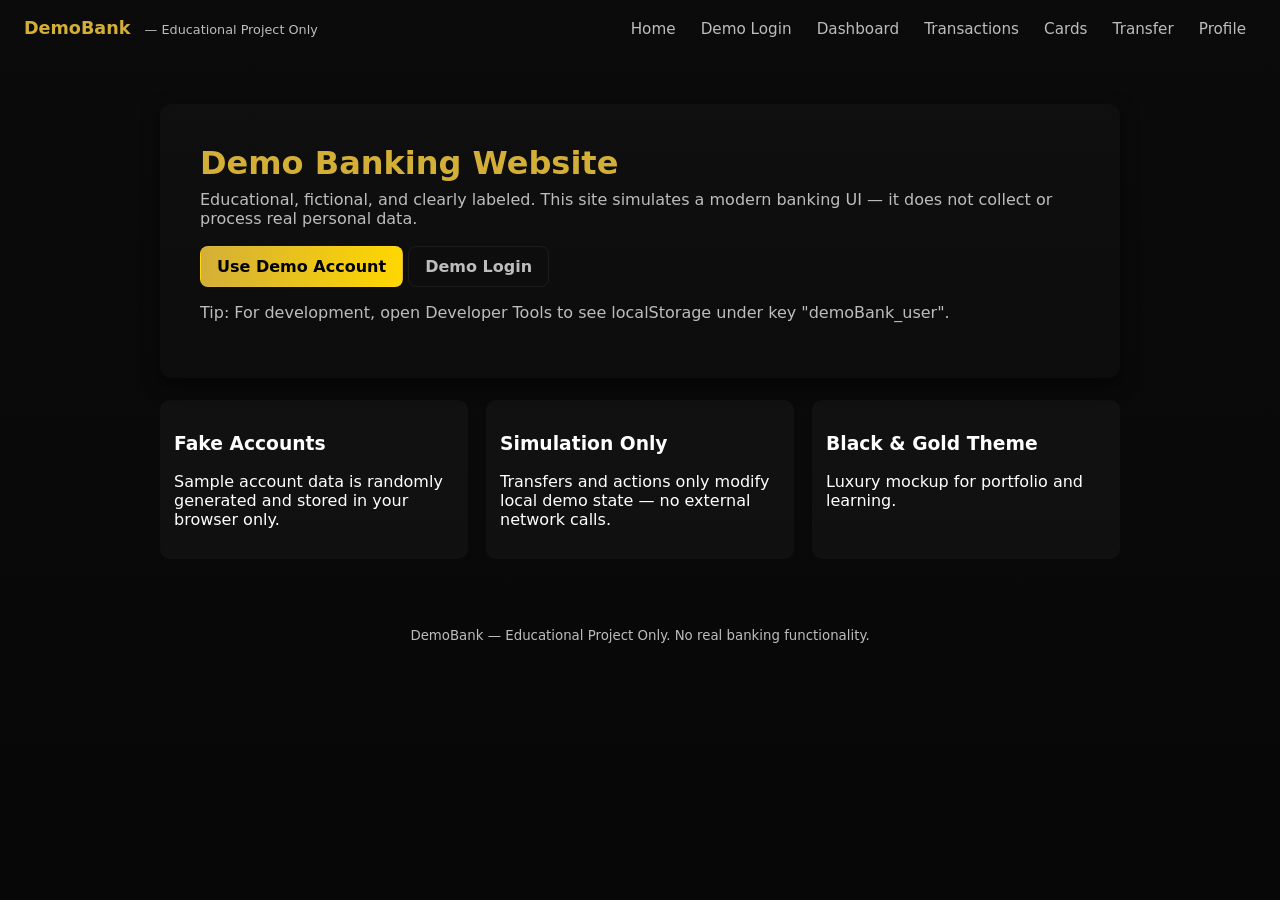
<file: banking website/index.html>
<!doctype html>
<html lang="en">
<head>
  <meta charset="utf-8" />
  <meta name="viewport" content="width=device-width,initial-scale=1" />
  <title>Demo Banking Website — Home</title>
  <link rel="stylesheet" href="style.css">
</head>
<body>
  <header class="site-header">
    <div class="brand">DemoBank <span class="sub">— Educational Project Only</span></div>
    <nav>
      <a href="index.html">Home</a>
      <a href="login.html">Demo Login</a>
      <a href="dashboard.html">Dashboard</a>
      <a href="transactions.html">Transactions</a>
      <a href="cards.html">Cards</a>
      <a href="transfer.html">Transfer</a>
      <a href="profile.html">Profile</a>
    </nav>
  </header>

  <main class="container">
    <section class="hero">
      <h1>Demo Banking Website</h1>
      <p class="lead">Educational, fictional, and clearly labeled. This site simulates a modern banking UI — it does not collect or process real personal data.</p>
      <div class="actions">
        <a class="btn primary" id="use-demo" href="dashboard.html">Use Demo Account</a>
        <a class="btn outline" href="login.html">Demo Login</a>
      </div>
      <p class="note">Tip: For development, open Developer Tools to see localStorage under key "demoBank_user".</p>
    </section>

    <section class="features">
      <article>
        <h3>Fake Accounts</h3>
        <p>Sample account data is randomly generated and stored in your browser only.</p>
      </article>
      <article>
        <h3>Simulation Only</h3>
        <p>Transfers and actions only modify local demo state — no external network calls.</p>
      </article>
      <article>
        <h3>Black & Gold Theme</h3>
        <p>Luxury mockup for portfolio and learning.</p>
      </article>
    </section>
  </main>

  <footer class="site-footer">
    <small>DemoBank — Educational Project Only. No real banking functionality.</small>
  </footer>

  <script src="script.js"></script>
  <script>
    // Ensure demo data is generated before navigating to dashboard.
    document.getElementById('use-demo').addEventListener('click', (e) => {
      e.preventDefault();
      generateDemoData('DemoUser');
      window.location.href = 'dashboard.html';
    });
  </script>
</body>
</html>
</file>
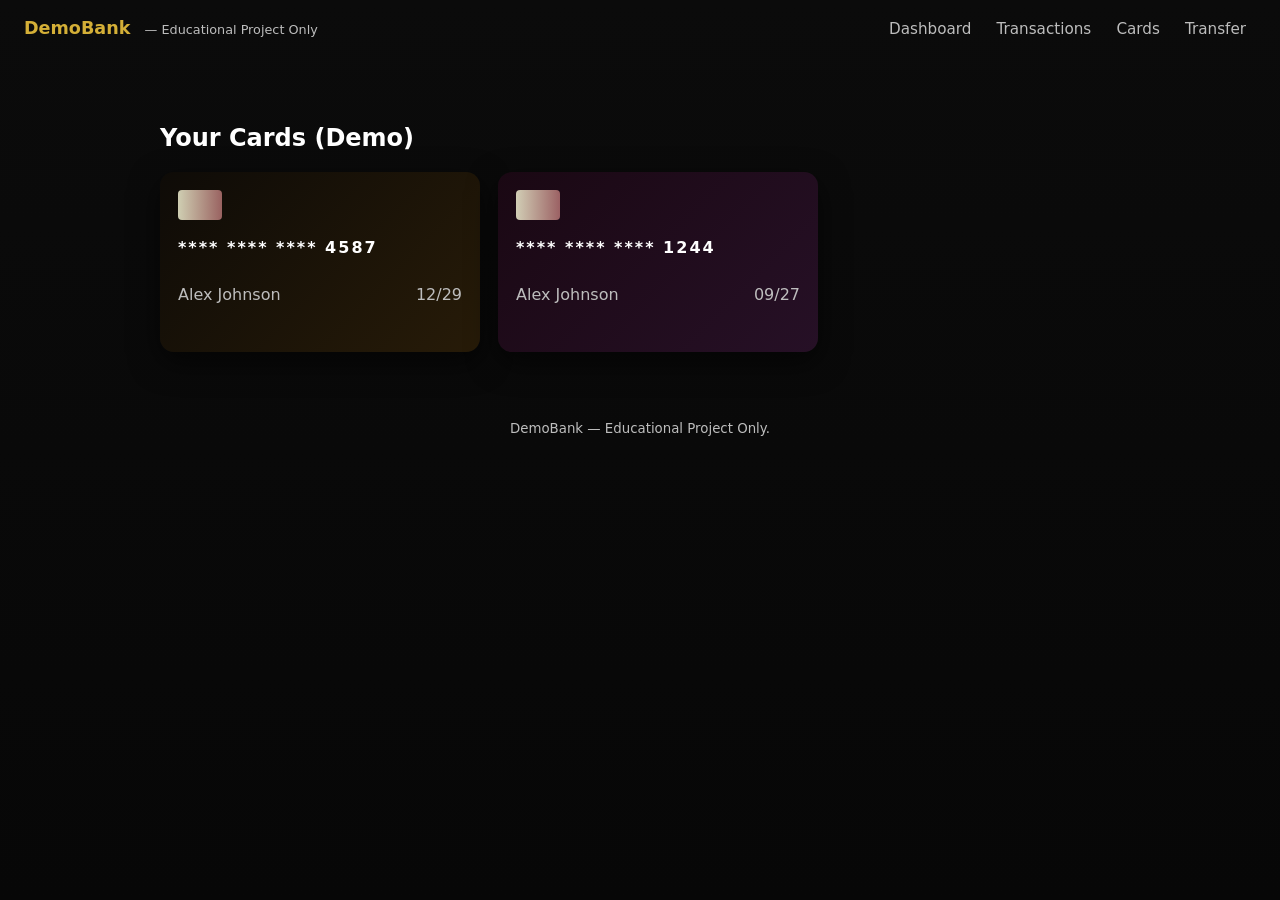
<file: banking website/cards.html>
<!doctype html>
<html lang="en">
<head>
  <meta charset="utf-8" />
  <meta name="viewport" content="width=device-width,initial-scale=1" />
  <title>Demo Banking Website — Cards</title>
  <link rel="stylesheet" href="style.css">
</head>
<body>
  <header class="site-header">
    <div class="brand">DemoBank <span class="sub">— Educational Project Only</span></div>
    <nav>
      <a href="dashboard.html">Dashboard</a>
      <a href="transactions.html">Transactions</a>
      <a href="cards.html">Cards</a>
      <a href="transfer.html">Transfer</a>
    </nav>
  </header>

  <main class="container">
    <h2>Your Cards (Demo)</h2>

    <div class="cards-grid">
      <article class="card-card">
        <div class="chip"></div>
        <div class="card-number">****  ****  ****  4587</div>
        <div class="card-footer">
          <div>Alex Johnson</div>
          <div>12/29</div>
        </div>
      </article>

      <article class="card-card alt">
        <div class="chip"></div>
        <div class="card-number">****  ****  ****  1244</div>
        <div class="card-footer">
          <div>Alex Johnson</div>
          <div>09/27</div>
        </div>
      </article>
    </div>
  </main>

  <footer class="site-footer">
    <small>DemoBank — Educational Project Only.</small>
  </footer>
</body>
</html>
</file>
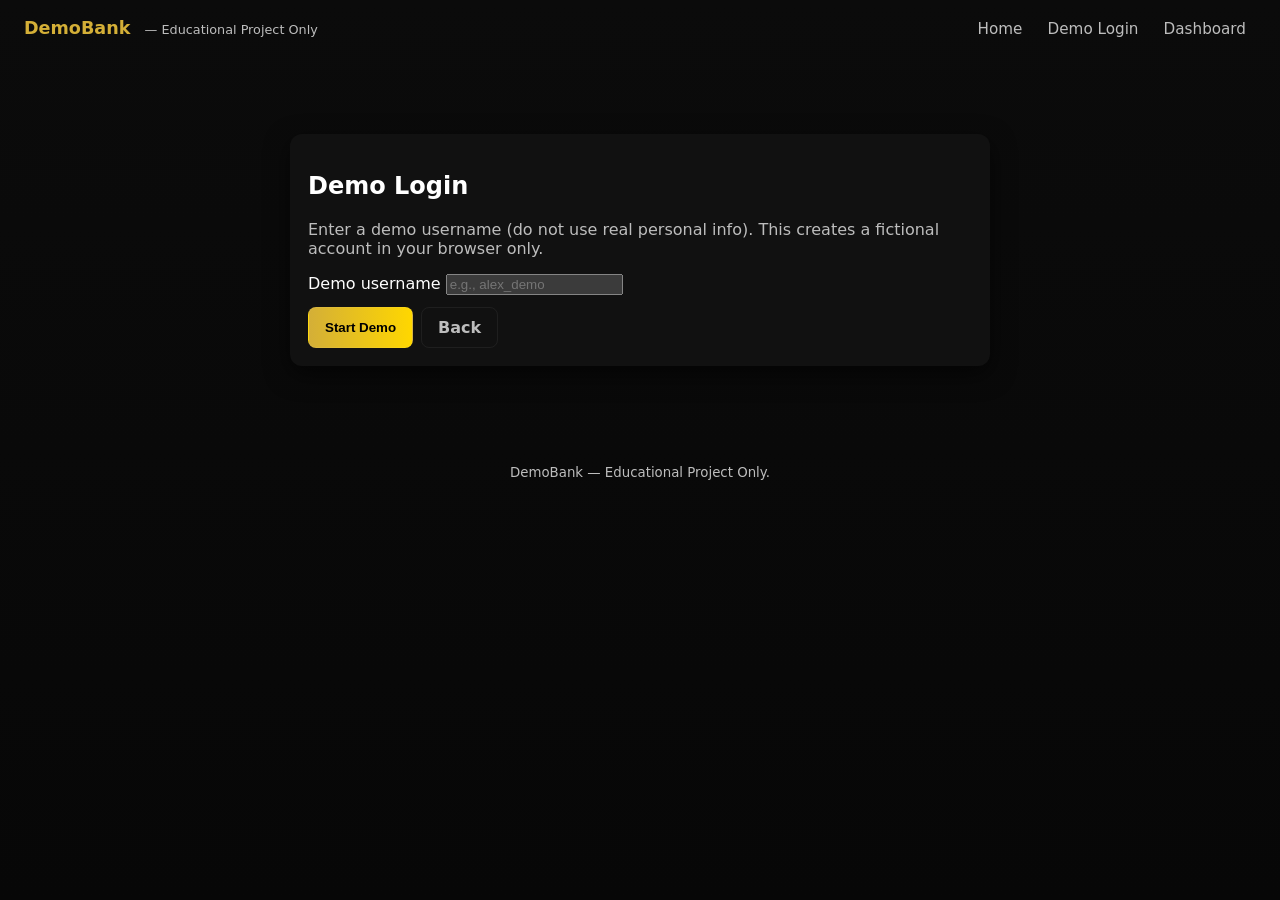
<file: banking website/dashboard.html>
<!doctype html>
<html lang="en">
<head>
  <meta charset="utf-8" />
  <meta name="viewport" content="width=device-width,initial-scale=1" />
  <title>Demo Banking Website — Demo Login</title>
  <link rel="stylesheet" href="style.css">
</head>
<body>
  <header class="site-header">
    <div class="brand">DemoBank <span class="sub">— Educational Project Only</span></div>
    <nav>
      <a href="index.html">Home</a>
      <a href="login.html">Demo Login</a>
      <a href="dashboard.html">Dashboard</a>
    </nav>
  </header>

  <main class="container">
    <section class="card center-card">
      <h2>Demo Login</h2>
      <p class="muted">Enter a demo username (do not use real personal info). This creates a fictional account in your browser only.</p>

      <form id="loginForm">
        <label for="username">Demo username</label>
        <input id="username" name="username" placeholder="e.g., alex_demo" required>
        <div class="form-row">
          <button type="submit" class="btn primary">Start Demo</button>
          <a class="btn outline" href="index.html">Back</a>
        </div>
      </form>
    </section>
  </main>

  <footer class="site-footer">
    <small>DemoBank — Educational Project Only.</small>
  </footer>

  <script src="script.js"></script>
  <script>
    document.getElementById('loginForm').addEventListener('submit', (e) => {
      e.preventDefault();
      const u = document.getElementById('username').value.trim() || 'DemoUser';
      generateDemoData(u);
      window.location.href = 'dashboard.html';
    });
  </script>
</body>
</html>
</file>
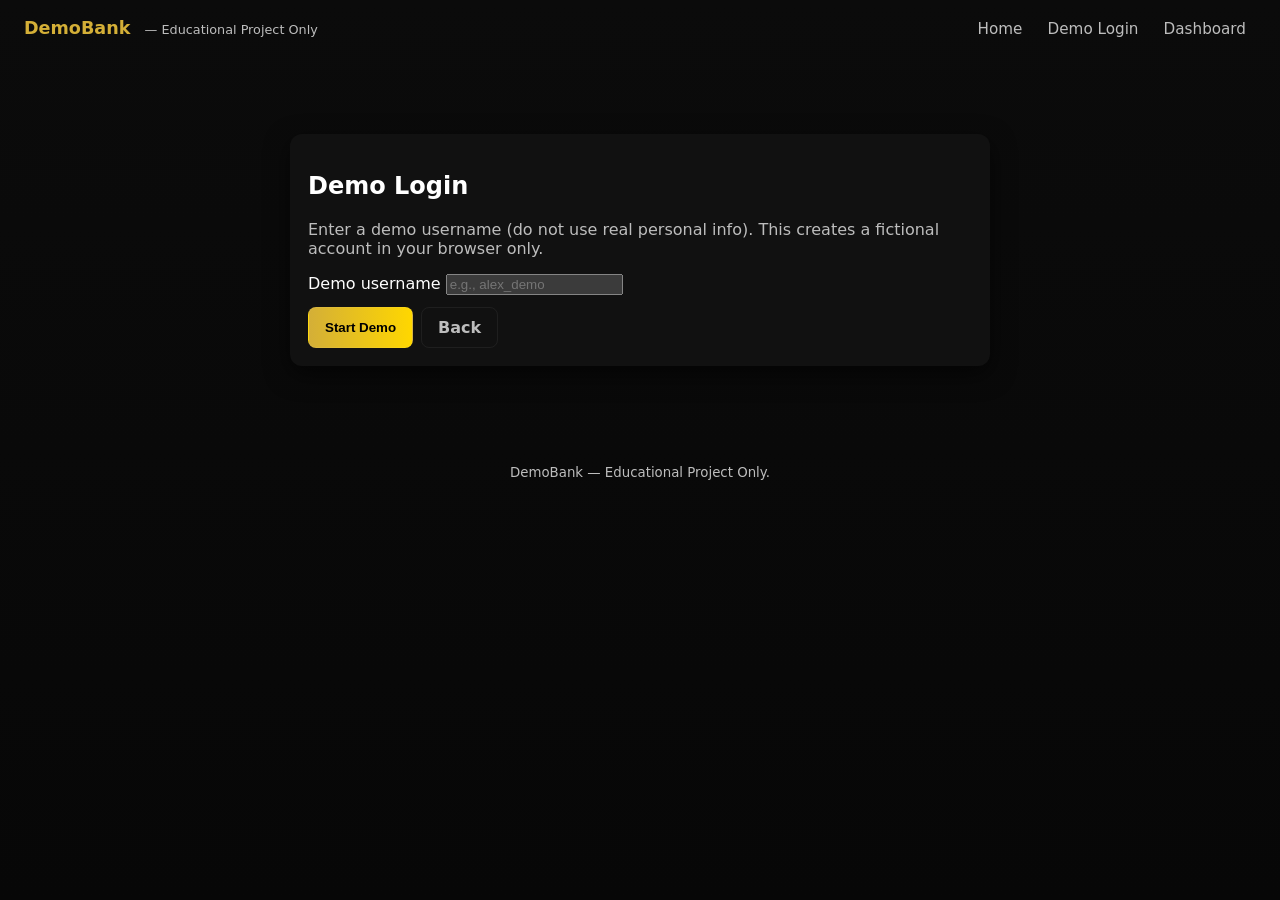
<file: banking website/login.html>
<!doctype html>
<html lang="en">
<head>
  <meta charset="utf-8" />
  <meta name="viewport" content="width=device-width,initial-scale=1" />
  <title>Demo Banking Website — Demo Login</title>
  <link rel="stylesheet" href="style.css">
</head>
<body>
  <header class="site-header">
    <div class="brand">DemoBank <span class="sub">— Educational Project Only</span></div>
    <nav>
      <a href="index.html">Home</a>
      <a href="login.html">Demo Login</a>
      <a href="dashboard.html">Dashboard</a>
    </nav>
  </header>

  <main class="container">
    <section class="card center-card">
      <h2>Demo Login</h2>
      <p class="muted">Enter a demo username (do not use real personal info). This creates a fictional account in your browser only.</p>

      <form id="loginForm">
        <label for="username">Demo username</label>
        <input id="username" name="username" placeholder="e.g., alex_demo" required>
        <div class="form-row">
          <button type="submit" class="btn primary">Start Demo</button>
          <a class="btn outline" href="index.html">Back</a>
        </div>
      </form>
    </section>
  </main>

  <footer class="site-footer">
    <small>DemoBank — Educational Project Only.</small>
  </footer>
  <script src="script.js"></script>
  <script>
    document.getElementById('loginForm').addEventListener('submit', (e) => {
      e.preventDefault();
      const u = document.getElementById('username').value.trim() || 'DemoUser';
      generateDemoData(u);
      window.location.href = 'dashboard.html';
    });
  </script>
</body>
</html>
</file>
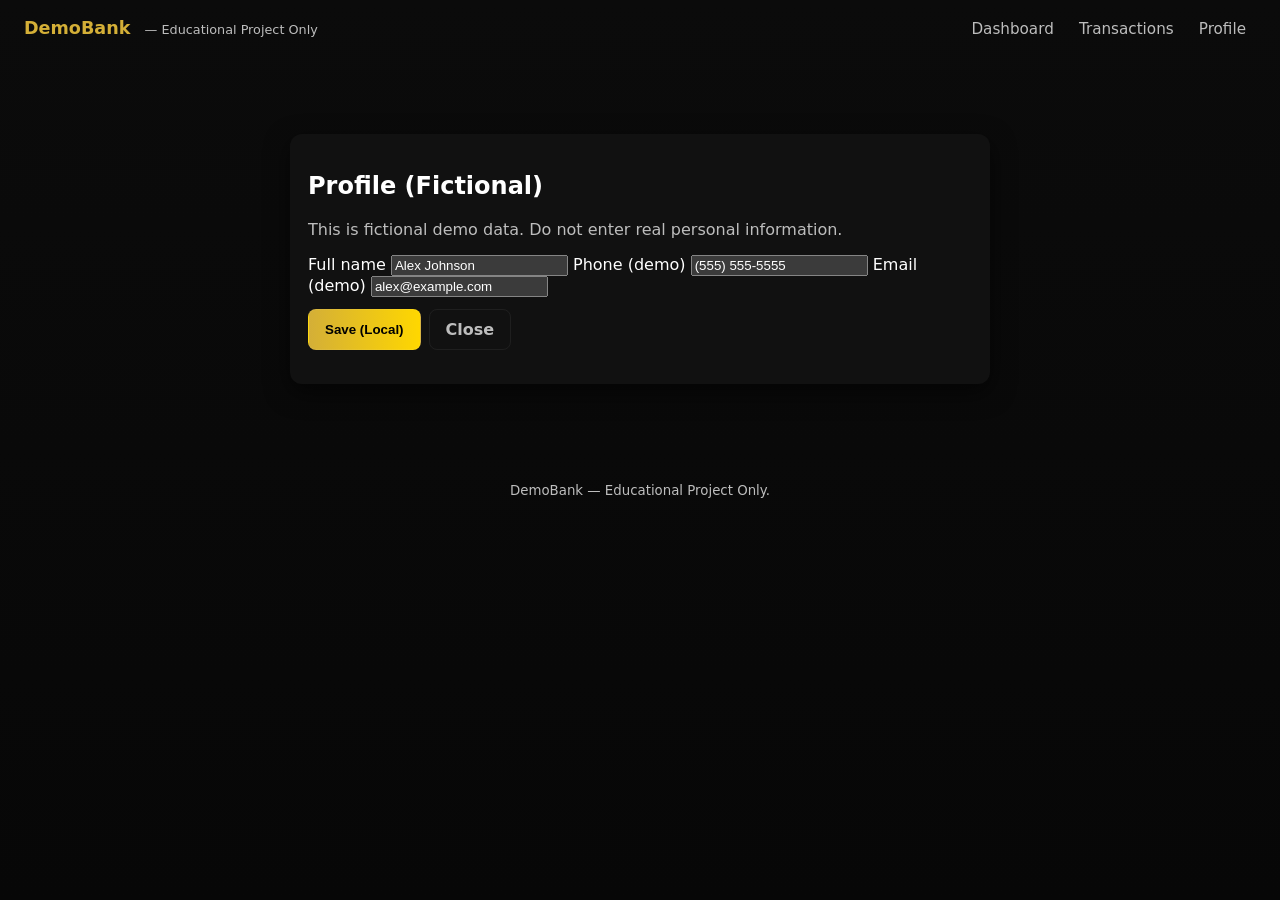
<file: banking website/profile.html>
<!doctype html>
<html lang="en">
<head>
  <meta charset="utf-8" />
  <meta name="viewport" content="width=device-width,initial-scale=1" />
  <title>Demo Banking Website — Profile</title>
  <link rel="stylesheet" href="style.css">
</head>
<body>
  <header class="site-header">
    <div class="brand">DemoBank <span class="sub">— Educational Project Only</span></div>
    <nav>
      <a href="dashboard.html">Dashboard</a>
      <a href="transactions.html">Transactions</a>
      <a href="profile.html">Profile</a>
    </nav>
  </header>

  <main class="container">
    <section class="card center-card">
      <h2>Profile (Fictional)</h2>
      <p class="muted">This is fictional demo data. Do not enter real personal information.</p>

      <form id="profileForm">
        <label for="fullname">Full name</label>
        <input id="fullname" placeholder="Alex Johnson">

        <label for="phone">Phone (demo)</label>
        <input id="phone" placeholder="(555) 555-5555">

        <label for="email">Email (demo)</label>
        <input id="email" placeholder="alex@example.com">

        <div class="form-row">
          <button type="submit" class="btn primary">Save (Local)</button>
          <a class="btn outline" href="dashboard.html">Close</a>
        </div>
      </form>

      <p id="profileMsg" class="muted"></p>
    </section>
  </main>

  <footer class="site-footer">
    <small>DemoBank — Educational Project Only.</small>
  </footer>

  <script src="script.js"></script>
  <script>
    loadProfilePage();
    document.getElementById('profileForm').addEventListener('submit', (e) => {
      e.preventDefault();
      const name = document.getElementById('fullname').value.trim();
      const phone = document.getElementById('phone').value.trim();
      const email = document.getElementById('email').value.trim();
      saveProfile({name, phone, email});
      const m = document.getElementById('profileMsg');
      m.textContent = 'Saved to demo profile (local only).';
      m.style.color = '#ffd700';
    });
  </script>
</body>
</html>
</file>
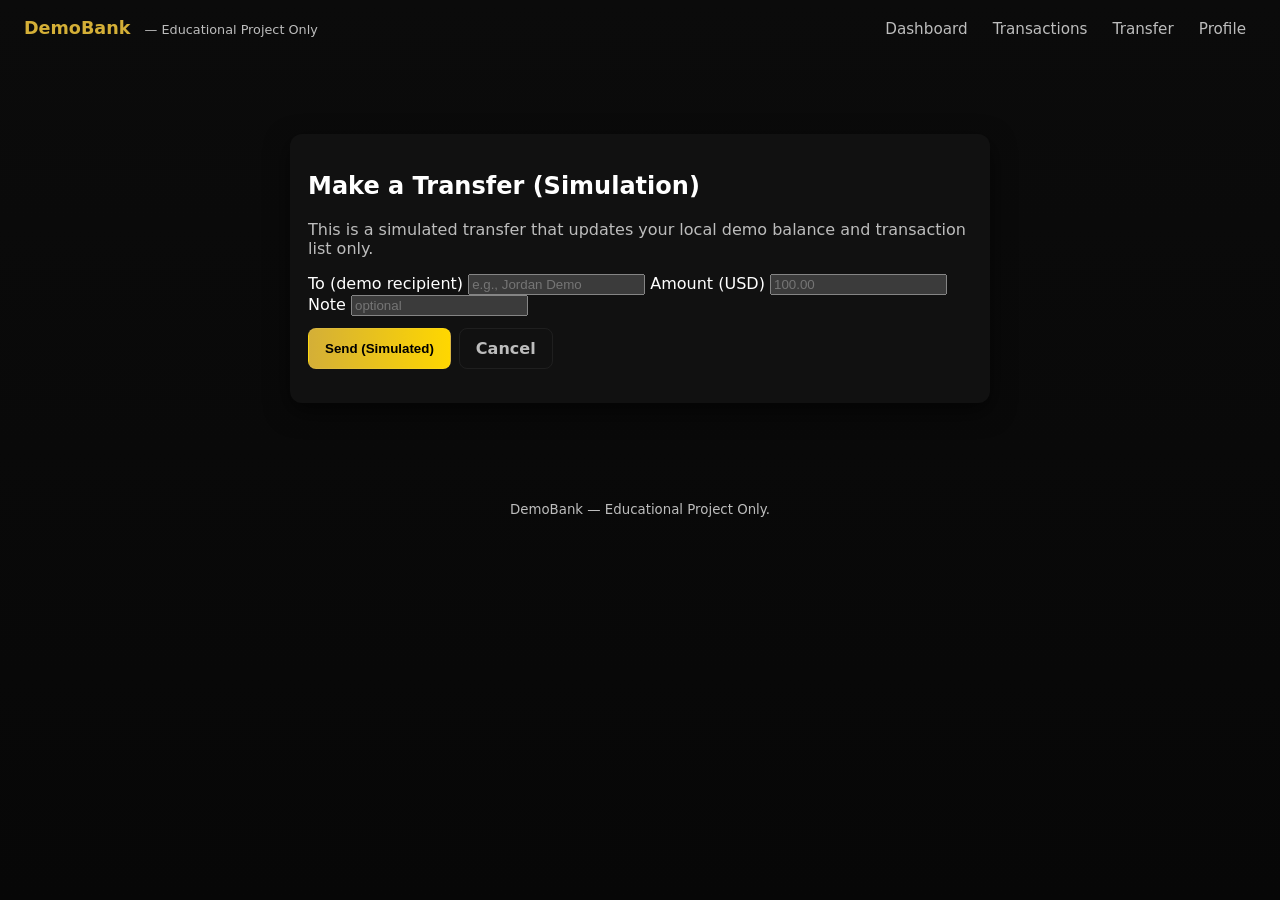
<file: banking website/transfer.html>
<!doctype html>
<html lang="en">
<head>
  <meta charset="utf-8" />
  <meta name="viewport" content="width=device-width,initial-scale=1" />
  <title>Demo Banking Website — Transfer (Simulation)</title>
  <link rel="stylesheet" href="style.css">
</head>
<body>
  <header class="site-header">
    <div class="brand">DemoBank <span class="sub">— Educational Project Only</span></div>
    <nav>
      <a href="dashboard.html">Dashboard</a>
      <a href="transactions.html">Transactions</a>
      <a href="transfer.html">Transfer</a>
      <a href="profile.html">Profile</a>
    </nav>
  </header>

  <main class="container">
    <section class="card center-card">
      <h2>Make a Transfer (Simulation)</h2>
      <p class="muted">This is a simulated transfer that updates your local demo balance and transaction list only.</p>

      <form id="transferForm">
        <label for="to">To (demo recipient)</label>
        <input id="to" placeholder="e.g., Jordan Demo" required>

        <label for="amount">Amount (USD)</label>
        <input id="amount" type="number" step="0.01" min="0.01" placeholder="100.00" required>

        <label for="note">Note</label>
        <input id="note" placeholder="optional">

        <div class="form-row">
          <button type="submit" class="btn primary">Send (Simulated)</button>
          <a class="btn outline" href="dashboard.html">Cancel</a>
        </div>
      </form>

      <p id="transferResult" class="muted"></p>
    </section>
  </main>

  <footer class="site-footer">
    <small>DemoBank — Educational Project Only.</small>
  </footer>

  <script src="script.js"></script>
  <script>
    document.getElementById('transferForm').addEventListener('submit', (e) => {
      e.preventDefault();
      const to = document.getElementById('to').value.trim() || 'Demo Recipient';
      const amount = parseFloat(document.getElementById('amount').value) || 0;
      const note = document.getElementById('note').value.trim();
      const result = doTransfer({to, amount, note});
      const el = document.getElementById('transferResult');
      if (result.success) {
        el.textContent = 'Transfer simulated. New balance: ' + result.newBalance;
        el.style.color = '#ffd700';
        setTimeout(() => window.location.href = 'dashboard.html', 1200);
      } else {
        el.textContent = 'Error: ' + result.message;
        el.style.color = '#ff6b6b';
      }
    });
  </script>
</body>
</html>
</file>
<file: banking website/style.css>
:root{
  --bg:#0b0b0b;
  --panel:#111;
  --muted:#bdbdbd;
  --gold:#d4af37;
  --accent:#ffd700;
  --glass: rgba(255,255,255,0.03);
  --radius:12px;
  font-family:Inter,system-ui,-apple-system,Segoe UI,Roboto,"Helvetica Neue",Arial;
  color-scheme: dark;
}

*{box-sizing:border-box}
html,body{height:100%;margin:0;background:linear-gradient(180deg,var(--bg) 0%, #070707 100%);color:#fff}
a{color:var(--accent);text-decoration:none}
.container{max-width:1000px;margin:28px auto;padding:20px}
.site-header{display:flex;align-items:center;justify-content:space-between;padding:18px 24px;background:transparent;position:sticky;top:0}
.brand{font-weight:700;font-size:1.1rem;color:var(--gold)}
.brand .sub{font-weight:400;font-size:0.8rem;color:var(--muted);margin-left:8px}

nav a{margin:0 10px;color:var(--muted);font-size:0.95rem}
nav a:hover{color:var(--accent)}
.nav-actions{display:flex;align-items:center}

.hero{padding:40px;border-radius:var(--radius);background:linear-gradient(180deg, rgba(255,255,255,0.02), rgba(255,255,255,0.01));box-shadow:0 6px 18px rgba(0,0,0,0.6)}
.hero h1{font-size:2rem;margin:0 0 8px;color:var(--gold)}
.lead{color:var(--muted);margin:0 0 18px}
.actions{margin:16px 0}
.btn{display:inline-block;padding:10px 16px;border-radius:8px;border:1px solid rgba(255,255,255,0.06);cursor:pointer;font-weight:600}
.btn.primary{background:linear-gradient(90deg,var(--gold),var(--accent));color:#000}
.btn.outline{background:transparent;border:1px solid rgba(255,255,255,0.06);color:var(--muted)}
.btn.small{padding:6px 10px;font-size:0.85rem}

.features{display:flex;gap:18px;margin-top:22px}
.features article{flex:1;padding:14px;background:var(--glass);border-radius:10px}
.note{color:var(--muted);margin-top:12px}
.site-footer{text-align:center;padding:18px;color:var(--muted)}

.center-card{max-width:700px;margin:30px auto;padding:22px;background:linear-gradient(180deg, rgba(255,255,255,0.02), rgba(255,255,255,0.01));border-radius:12px}
.card{background:var(--panel);padding:18px;border-radius:12px;box-shadow:0 8px 24px rgba(0,0,0,0.6)}

.account-overview{margin:20px 0}
.account-card{display:flex;justify-content:space-between;align-items:center;padding:18px;border-radius:12px;background:linear-gradient(90deg, rgba(255,255,255,0.02), rgba(255,255,255,0.01));box-shadow:inset 0 -1px 0 rgba(255,255,255,0.02)}
.acct-name{font-weight:700;font-size:1.1rem}
.acct-number{color:var(--muted);margin-top:6px}
.balance{font-size:1.6rem;color:var(--gold);font-weight:800}

.tx-list{list-style:none;padding:0;margin:12px 0}
.tx-list li{display:flex;justify-content:space-between;padding:12px;border-bottom:1px dashed rgba(255,255,255,0.03)}
.tx-list li span.muted{color:var(--muted);font-size:0.9rem}

.filters{display:flex;gap:12px;align-items:center;margin-bottom:12px}
.form-row{display:flex;gap:8px;margin-top:12px}

.cards-grid{display:flex;gap:18px;flex-wrap:wrap}
.card-card{width:320px;height:180px;border-radius:14px;padding:18px;background:linear-gradient(135deg,#0e0b07,#271b08);color:#fff;position:relative;box-shadow:0 10px 30px rgba(0,0,0,0.6)}
.card-card.alt{background:linear-gradient(135deg,#1a0813,#261026)}
.chip{width:44px;height:30px;background:linear-gradient(90deg,#ffd,#b77);border-radius:4px;margin-bottom:18px;opacity:0.8}
.card-number{font-weight:700;letter-spacing:2px;margin-top:12px}
.card-footer{display:flex;justify-content:space-between;margin-top:28px;color:var(--muted)}

.muted{color:var(--muted)}
.accent{color:var(--gold);font-weight:700}

@media (max-width:760px){
  .features{flex-direction:column}
  nav{display:none}
  .container{padding:14px}
  .card-card{width:100%}
}
</file>
